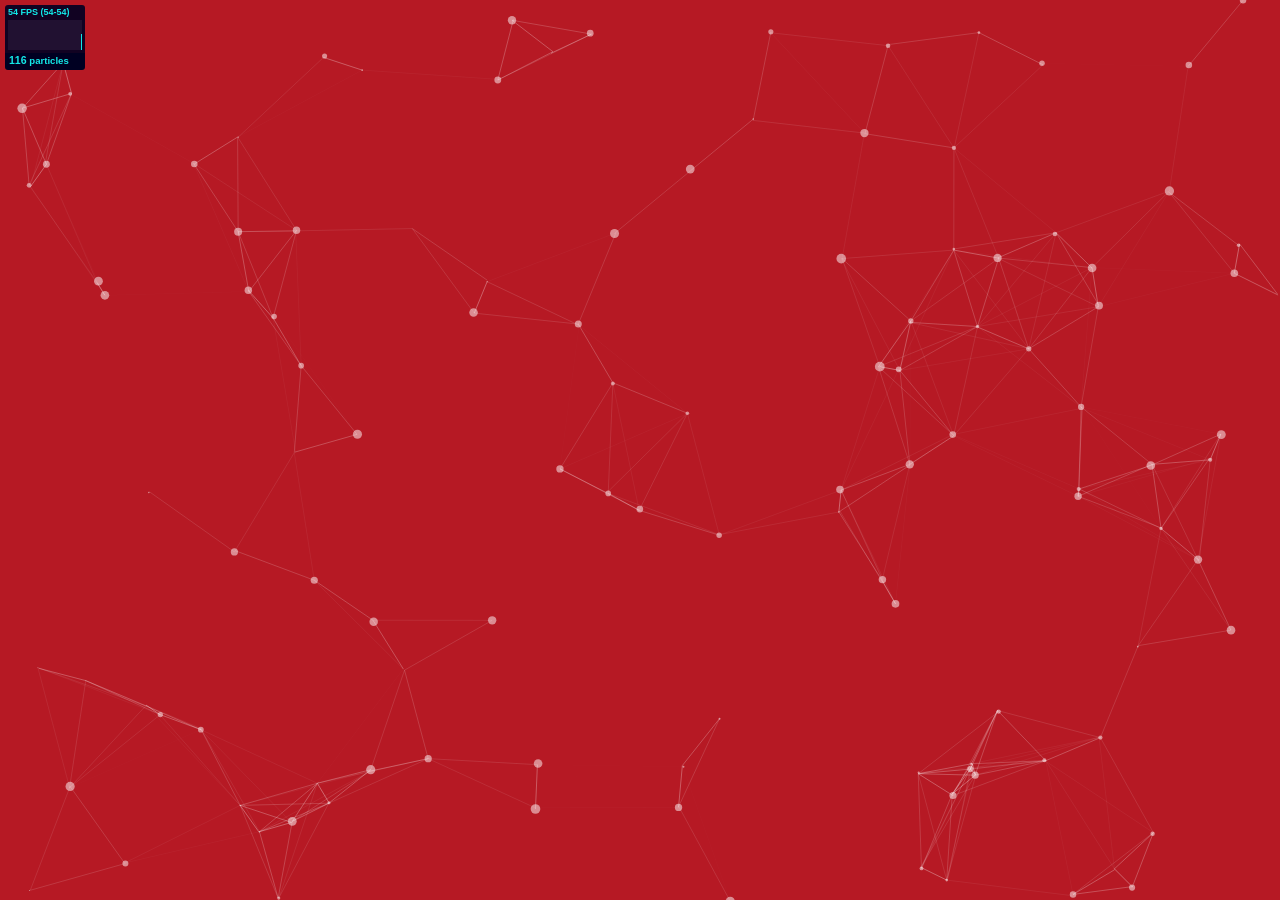
<file: js/particles.js-master/particles.js-master/demo/index.html>
<!DOCTYPE html>
<html lang="en">
<head>
  <meta charset="utf-8">
  <title>particles.js</title>
  <meta name="description" content="particles.js is a lightweight JavaScript library for creating particles.">
  <meta name="author" content="Vincent Garreau" />
  <meta name="viewport" content="width=device-width, initial-scale=1.0, minimum-scale=1.0, maximum-scale=1.0, user-scalable=no">
  <link rel="stylesheet" media="screen" href="css/style.css">
</head>
<body>

<!-- count particles -->
<div class="count-particles">
  <span class="js-count-particles">--</span> particles
</div>

<!-- particles.js container -->
<div id="particles-js"></div>

<!-- scripts -->
<script src="../particles.js"></script>
<script src="js/app.js"></script>

<!-- stats.js -->
<script src="js/lib/stats.js"></script>
<script>
  var count_particles, stats, update;
  stats = new Stats;
  stats.setMode(0);
  stats.domElement.style.position = 'absolute';
  stats.domElement.style.left = '0px';
  stats.domElement.style.top = '0px';
  document.body.appendChild(stats.domElement);
  count_particles = document.querySelector('.js-count-particles');
  update = function() {
    stats.begin();
    stats.end();
    if (window.pJSDom[0].pJS.particles && window.pJSDom[0].pJS.particles.array) {
      count_particles.innerText = window.pJSDom[0].pJS.particles.array.length;
    }
    requestAnimationFrame(update);
  };
  requestAnimationFrame(update);
</script>

</body>
</html>
</file>
<file: js/particles.js-master/particles.js-master/demo/css/style.css>
/* =============================================================================
   HTML5 CSS Reset Minified - Eric Meyer
   ========================================================================== */

html,body,div,span,object,iframe,h1,h2,h3,h4,h5,h6,p,blockquote,pre,abbr,address,cite,code,del,dfn,em,img,ins,kbd,q,samp,small,strong,sub,sup,var,b,i,dl,dt,dd,ol,ul,li,fieldset,form,label,legend,table,caption,tbody,tfoot,thead,tr,th,td,article,aside,canvas,details,figcaption,figure,footer,header,hgroup,menu,nav,section,summary,time,mark,audio,video{margin:0;padding:0;border:0;outline:0;font-size:100%;vertical-align:baseline;background:transparent}
body{line-height:1}
article,aside,details,figcaption,figure,footer,header,hgroup,menu,nav,section{display:block}
nav ul{list-style:none}
blockquote,q{quotes:none}
blockquote:before,blockquote:after,q:before,q:after{content:none}
a{margin:0;padding:0;font-size:100%;vertical-align:baseline;background:transparent;text-decoration:none}
mark{background-color:#ff9;color:#000;font-style:italic;font-weight:bold}
del{text-decoration:line-through}
abbr[title],dfn[title]{border-bottom:1px dotted;cursor:help}
table{border-collapse:collapse;border-spacing:0}
hr{display:block;height:1px;border:0;border-top:1px solid #ccc;margin:1em 0;padding:0}
input,select{vertical-align:middle}
li{list-style:none}


/* =============================================================================
   My CSS
   ========================================================================== */

/* ---- base ---- */

html,body{ 
	width:100%;
	height:100%;
	background:#111;
}

html{
  -webkit-tap-highlight-color: rgba(0, 0, 0, 0);
}

body{
  font:normal 75% Arial, Helvetica, sans-serif;
}

canvas{
  display:block;
  vertical-align:bottom;
}


/* ---- stats.js ---- */

.count-particles{
  background: #000022;
  position: absolute;
  top: 48px;
  left: 0;
  width: 80px;
  color: #13E8E9;
  font-size: .8em;
  text-align: left;
  text-indent: 4px;
  line-height: 14px;
  padding-bottom: 2px;
  font-family: Helvetica, Arial, sans-serif;
  font-weight: bold;
}

.js-count-particles{
  font-size: 1.1em;
}

#stats,
.count-particles{
  -webkit-user-select: none;
  margin-top: 5px;
  margin-left: 5px;
}

#stats{
  border-radius: 3px 3px 0 0;
  overflow: hidden;
}

.count-particles{
  border-radius: 0 0 3px 3px;
}


/* ---- particles.js container ---- */

#particles-js{
  width: 100%;
  height: 100%;
  background-color: #b61924;
  background-image: url('');
  background-size: cover;
  background-position: 50% 50%;
  background-repeat: no-repeat;
}
</file>
